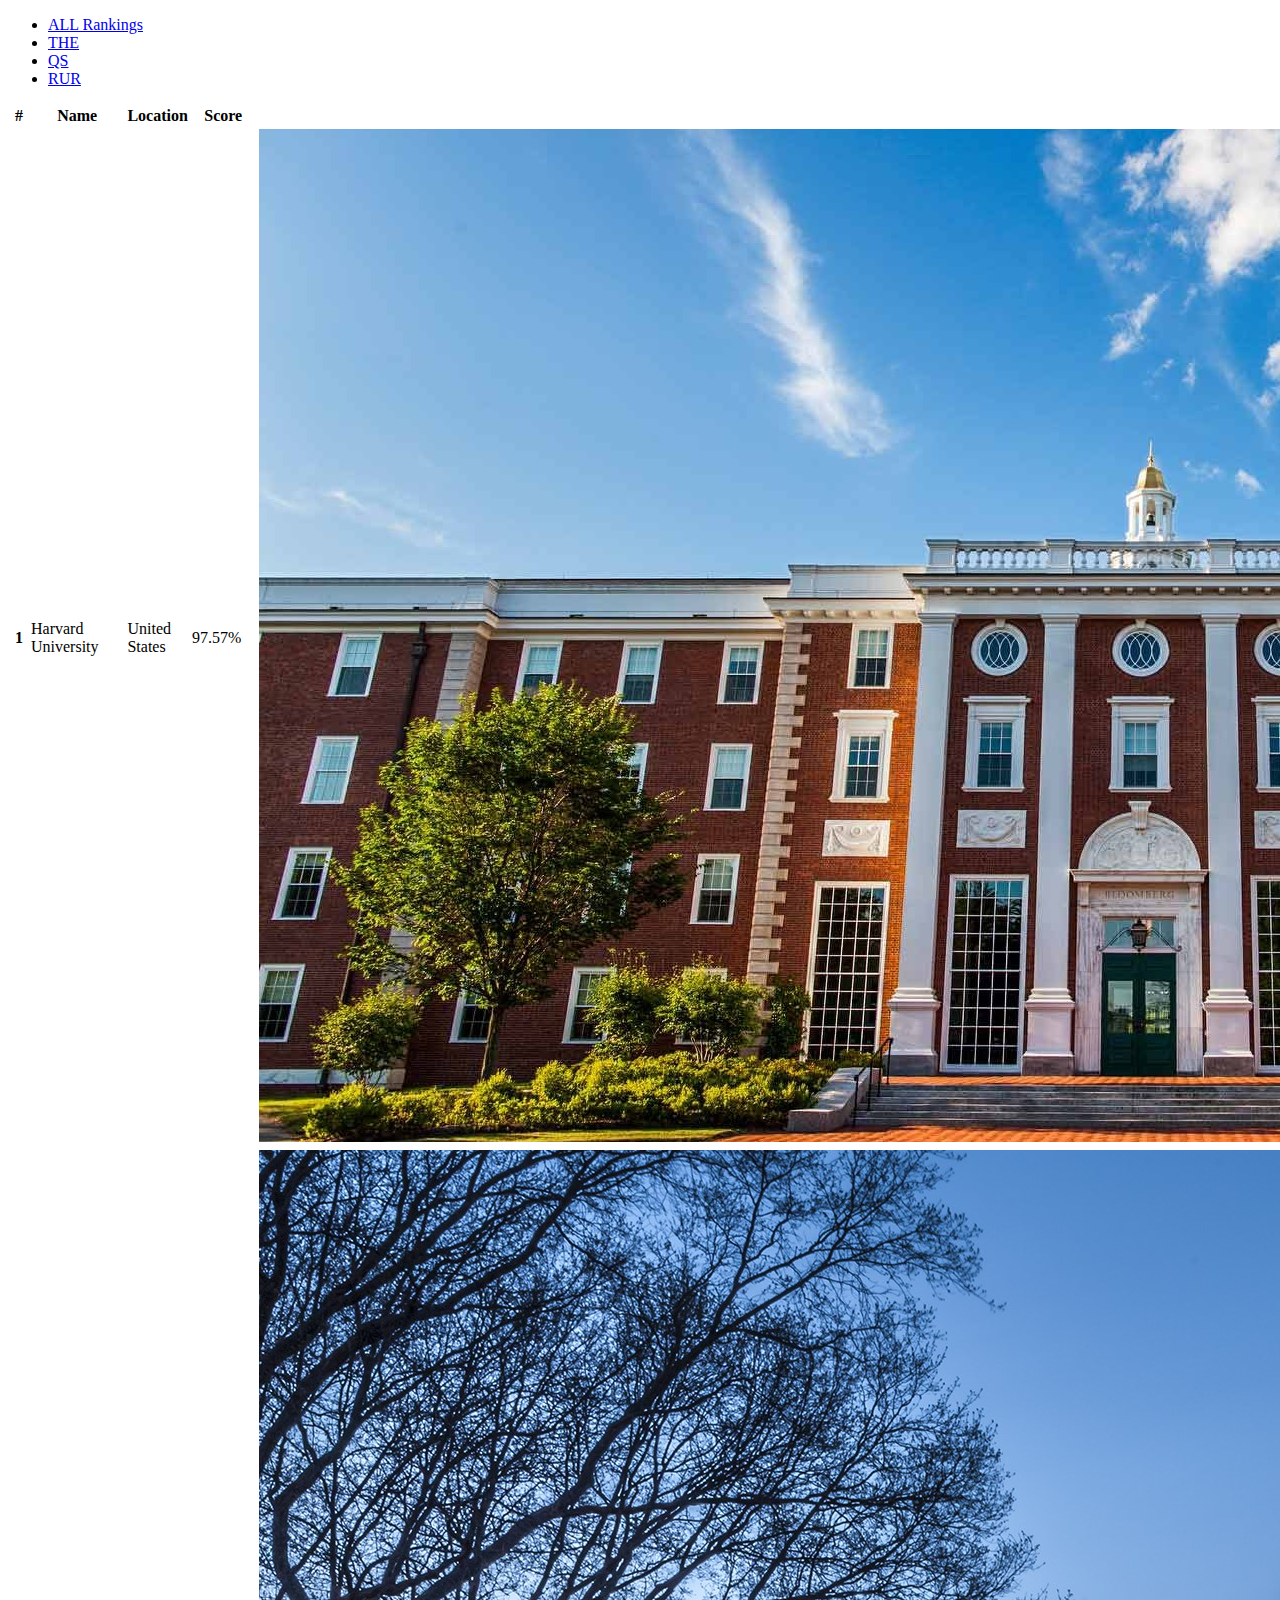
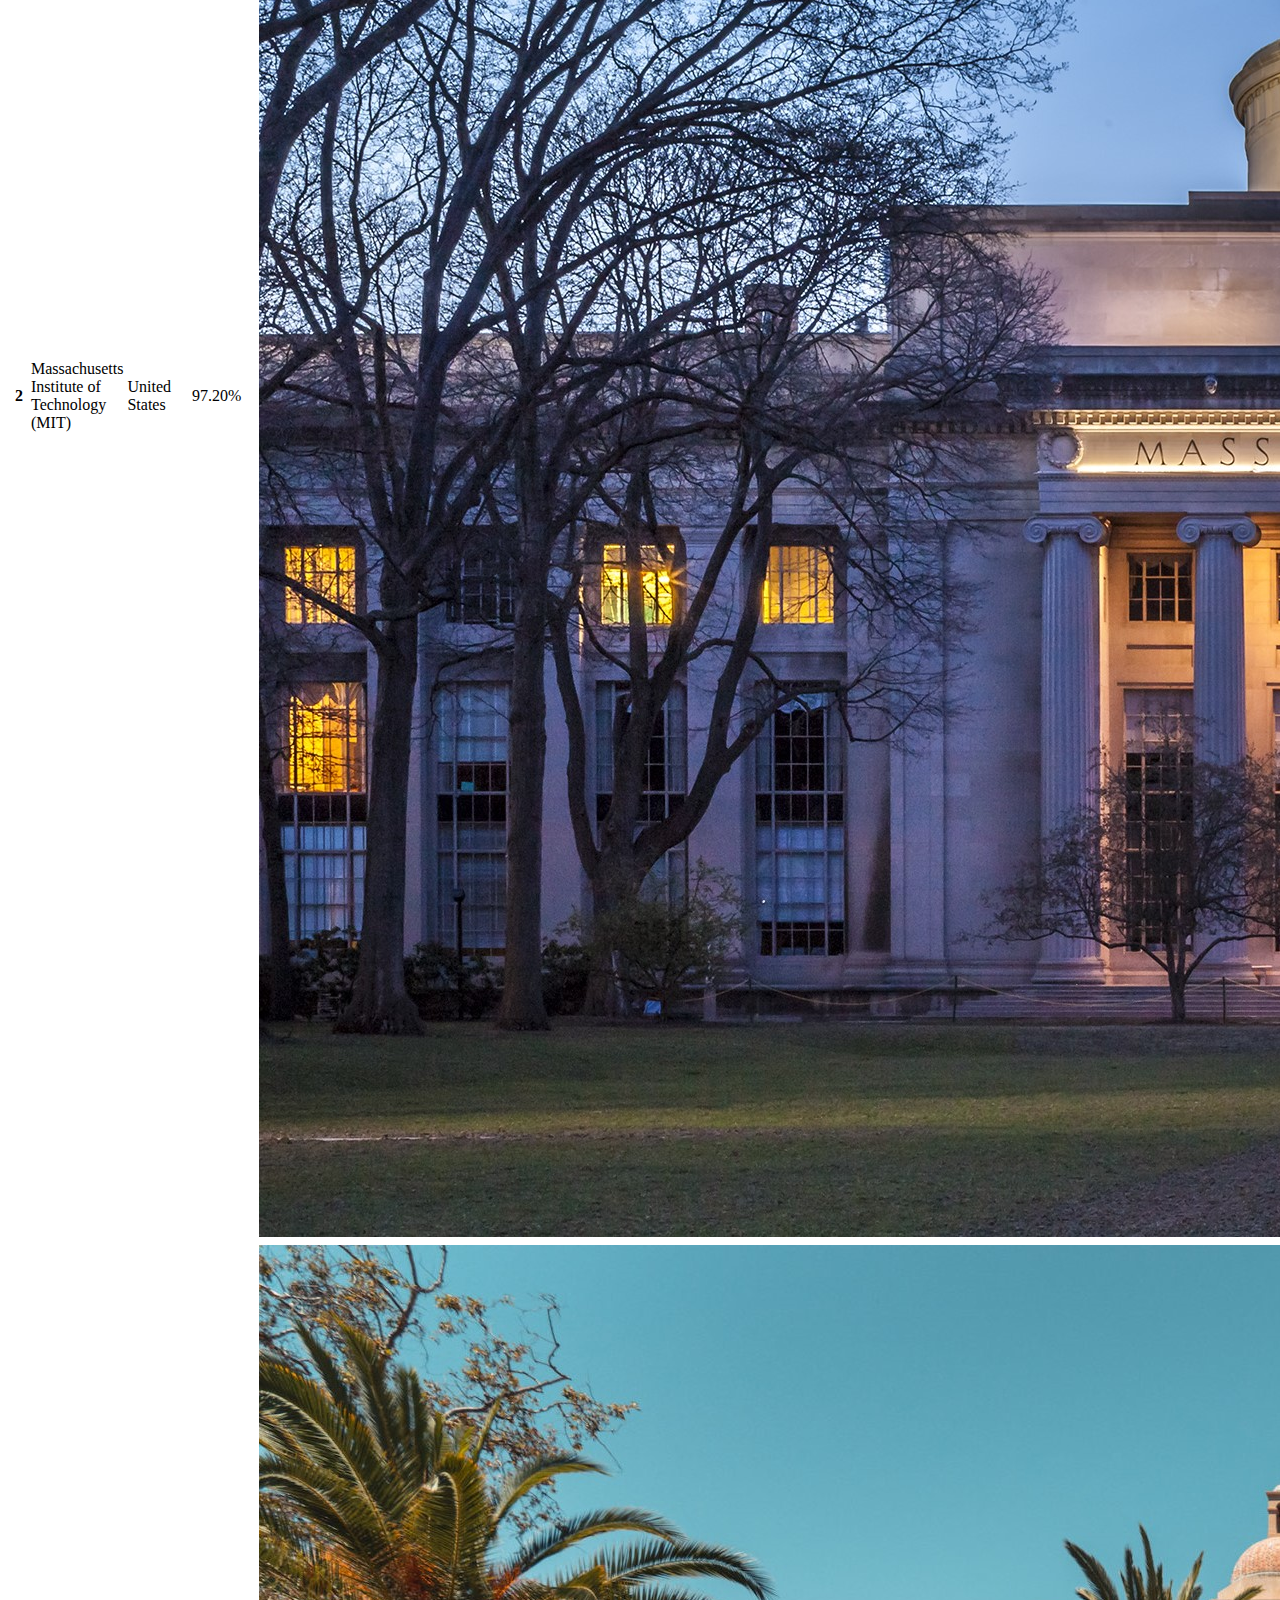
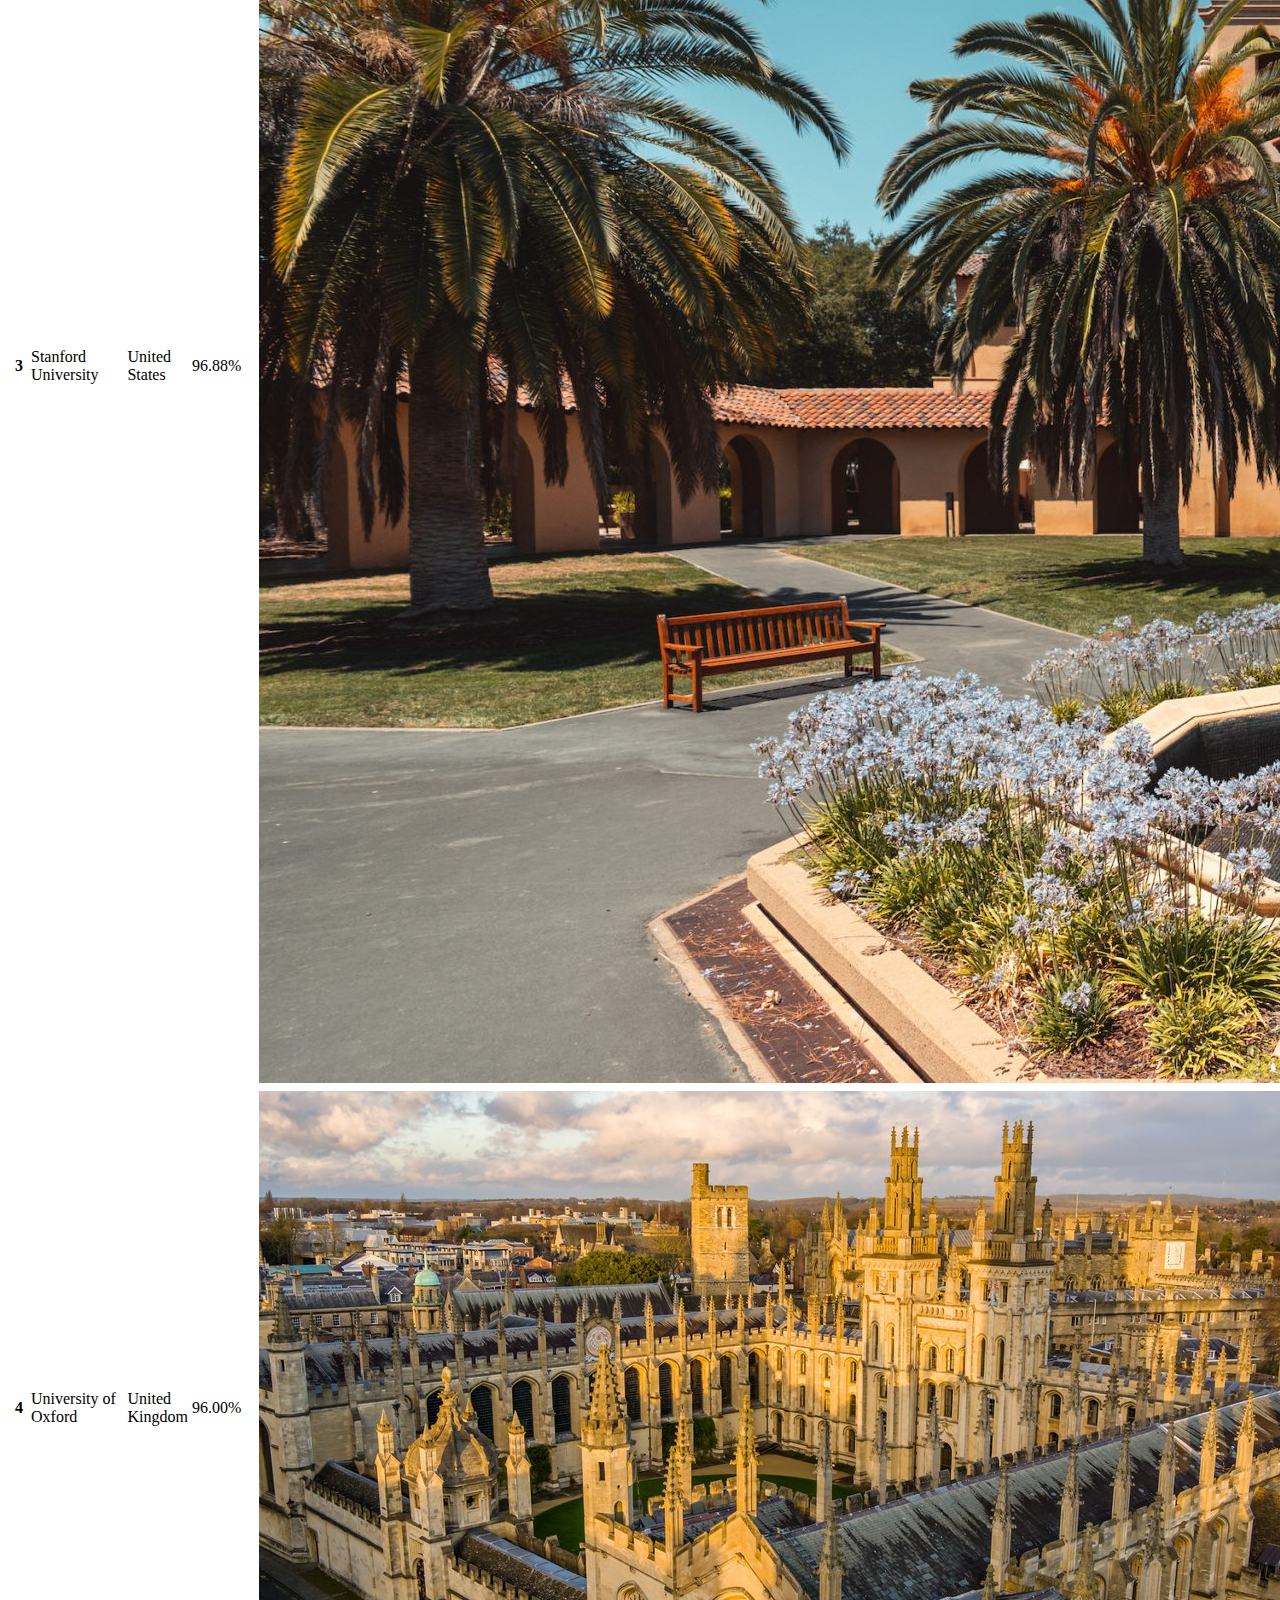
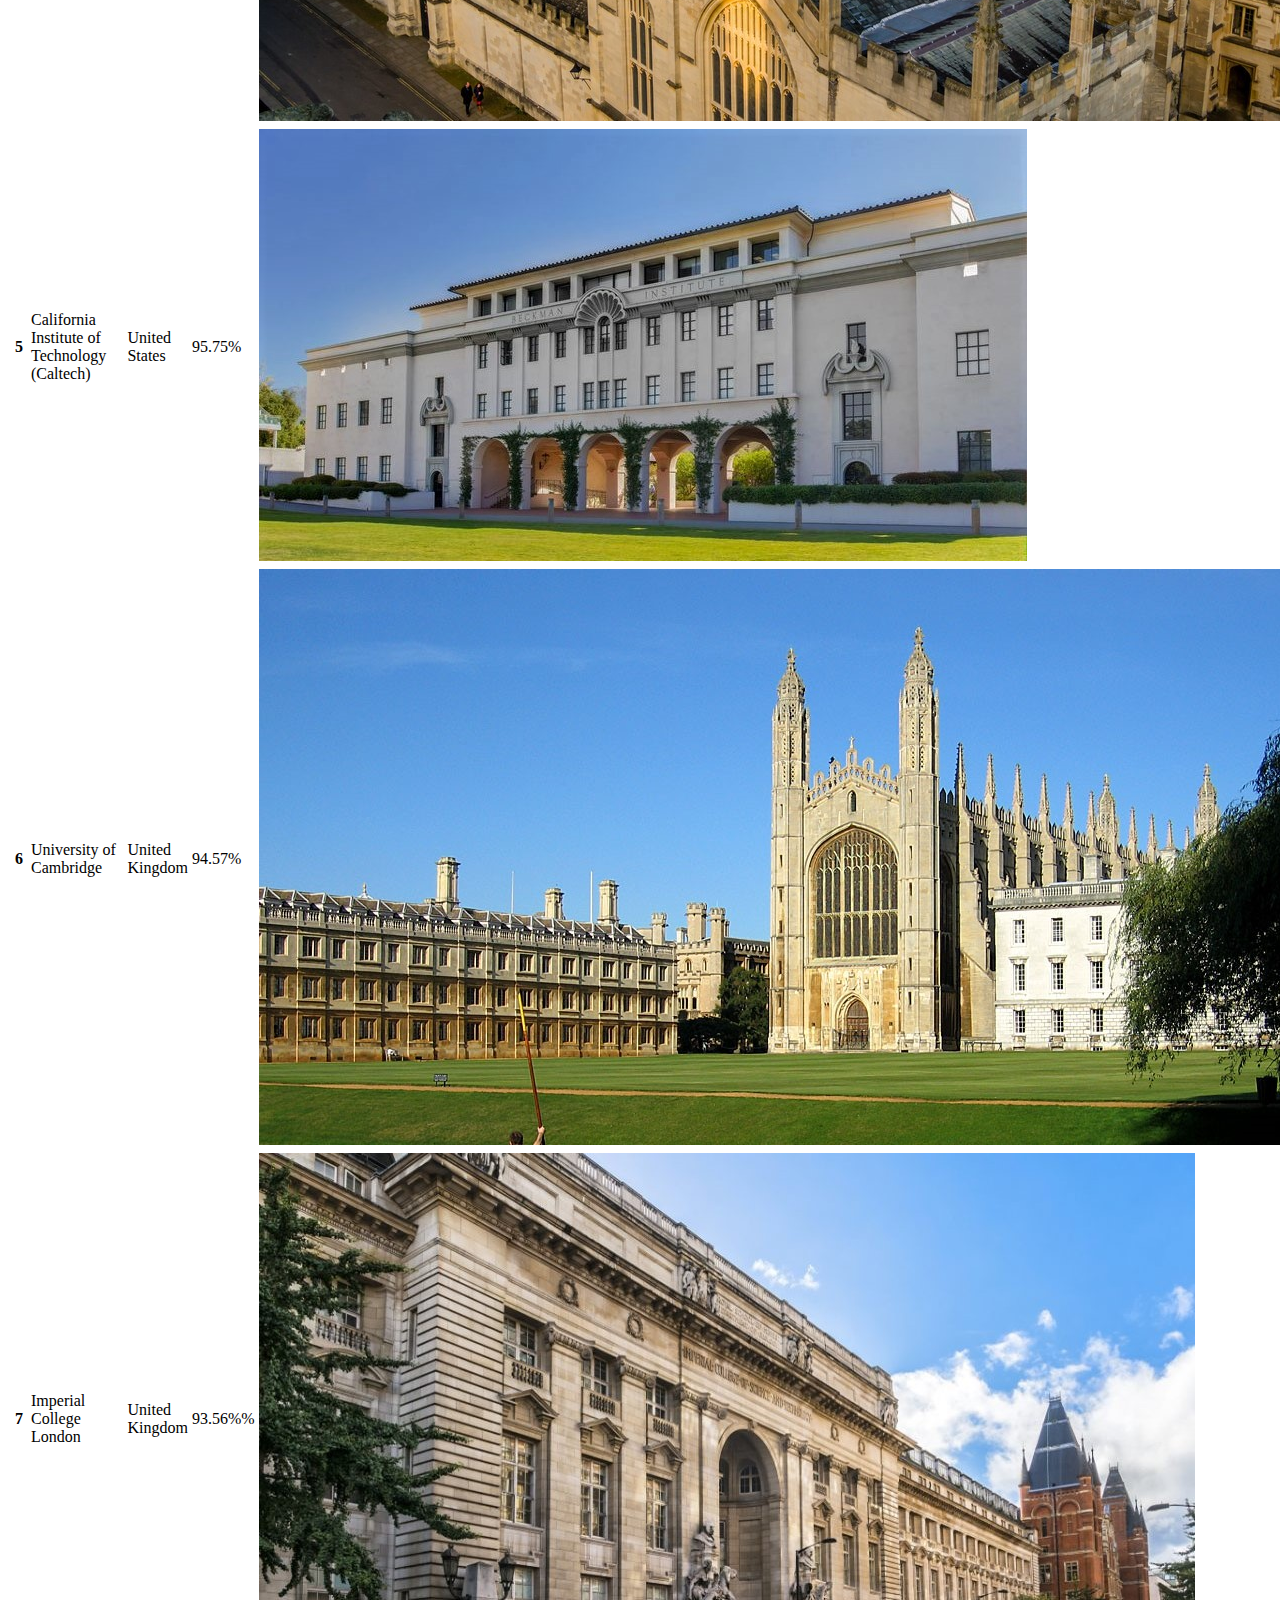
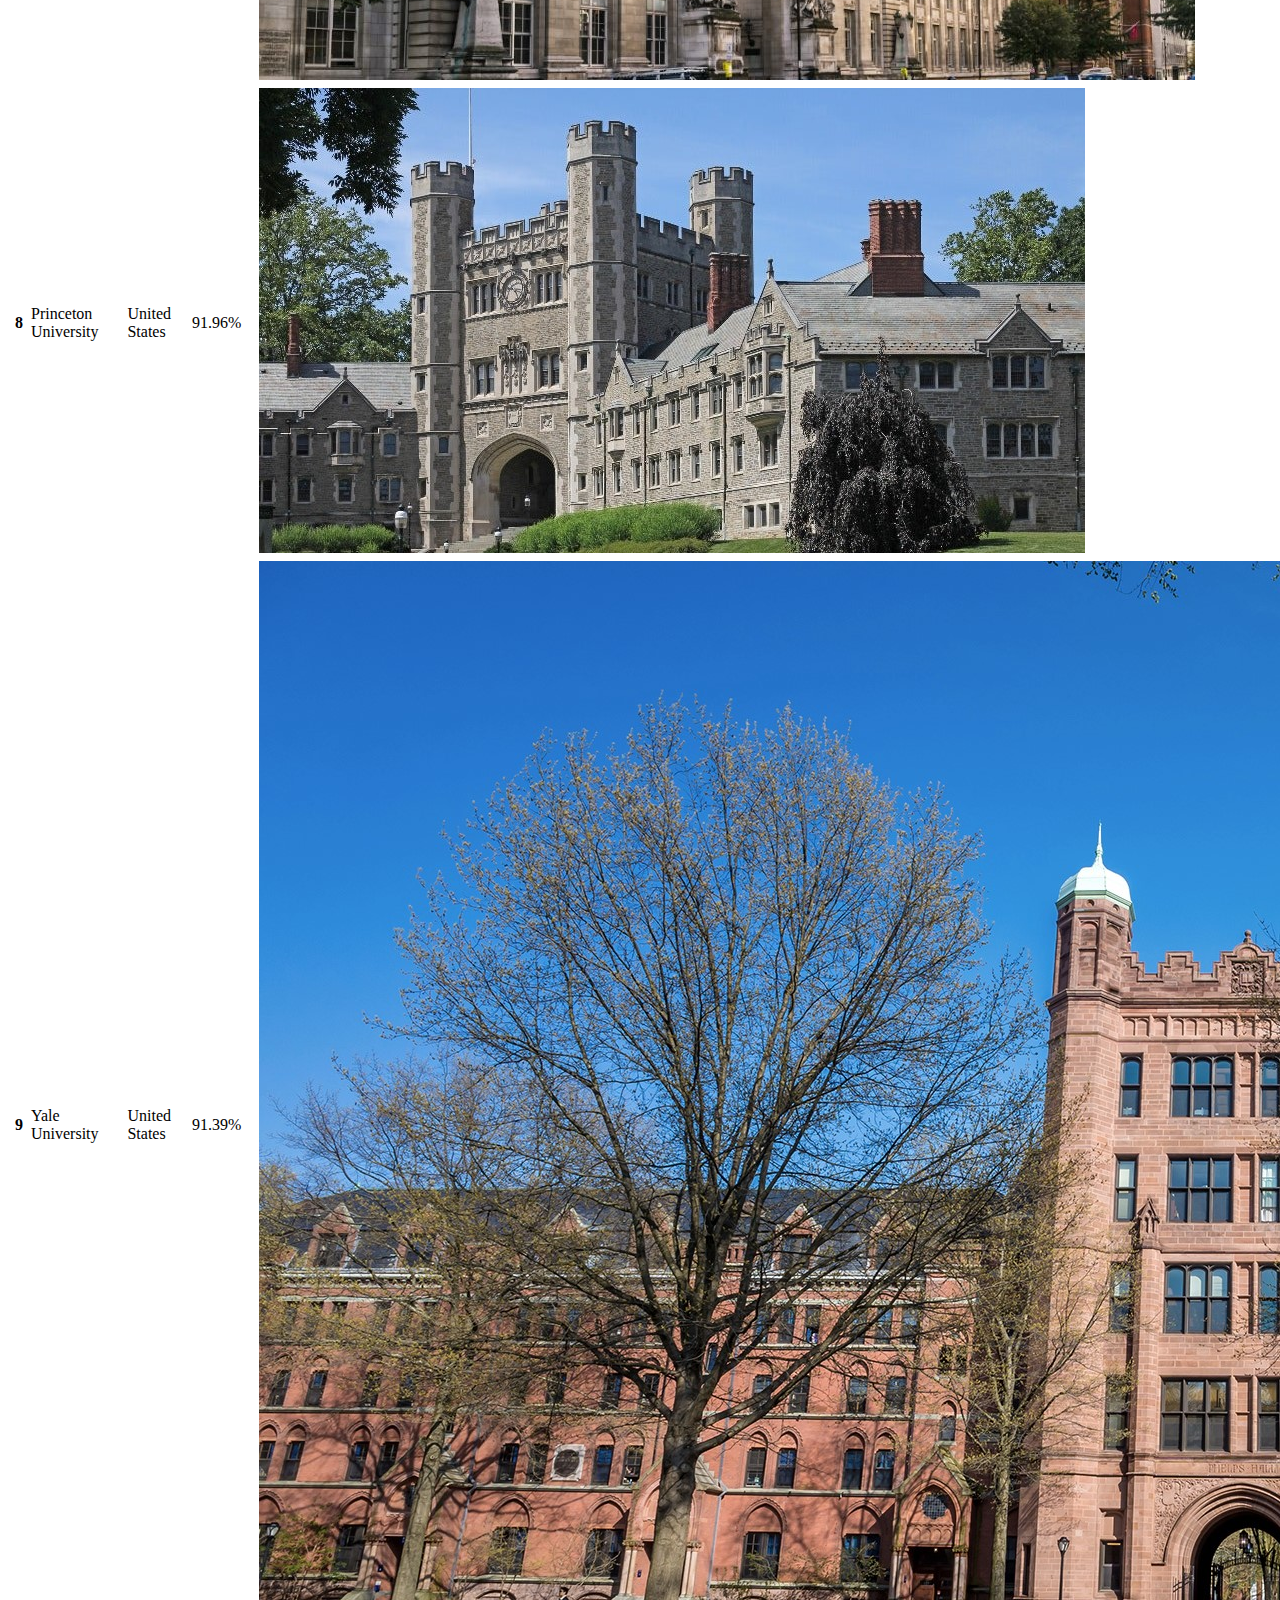
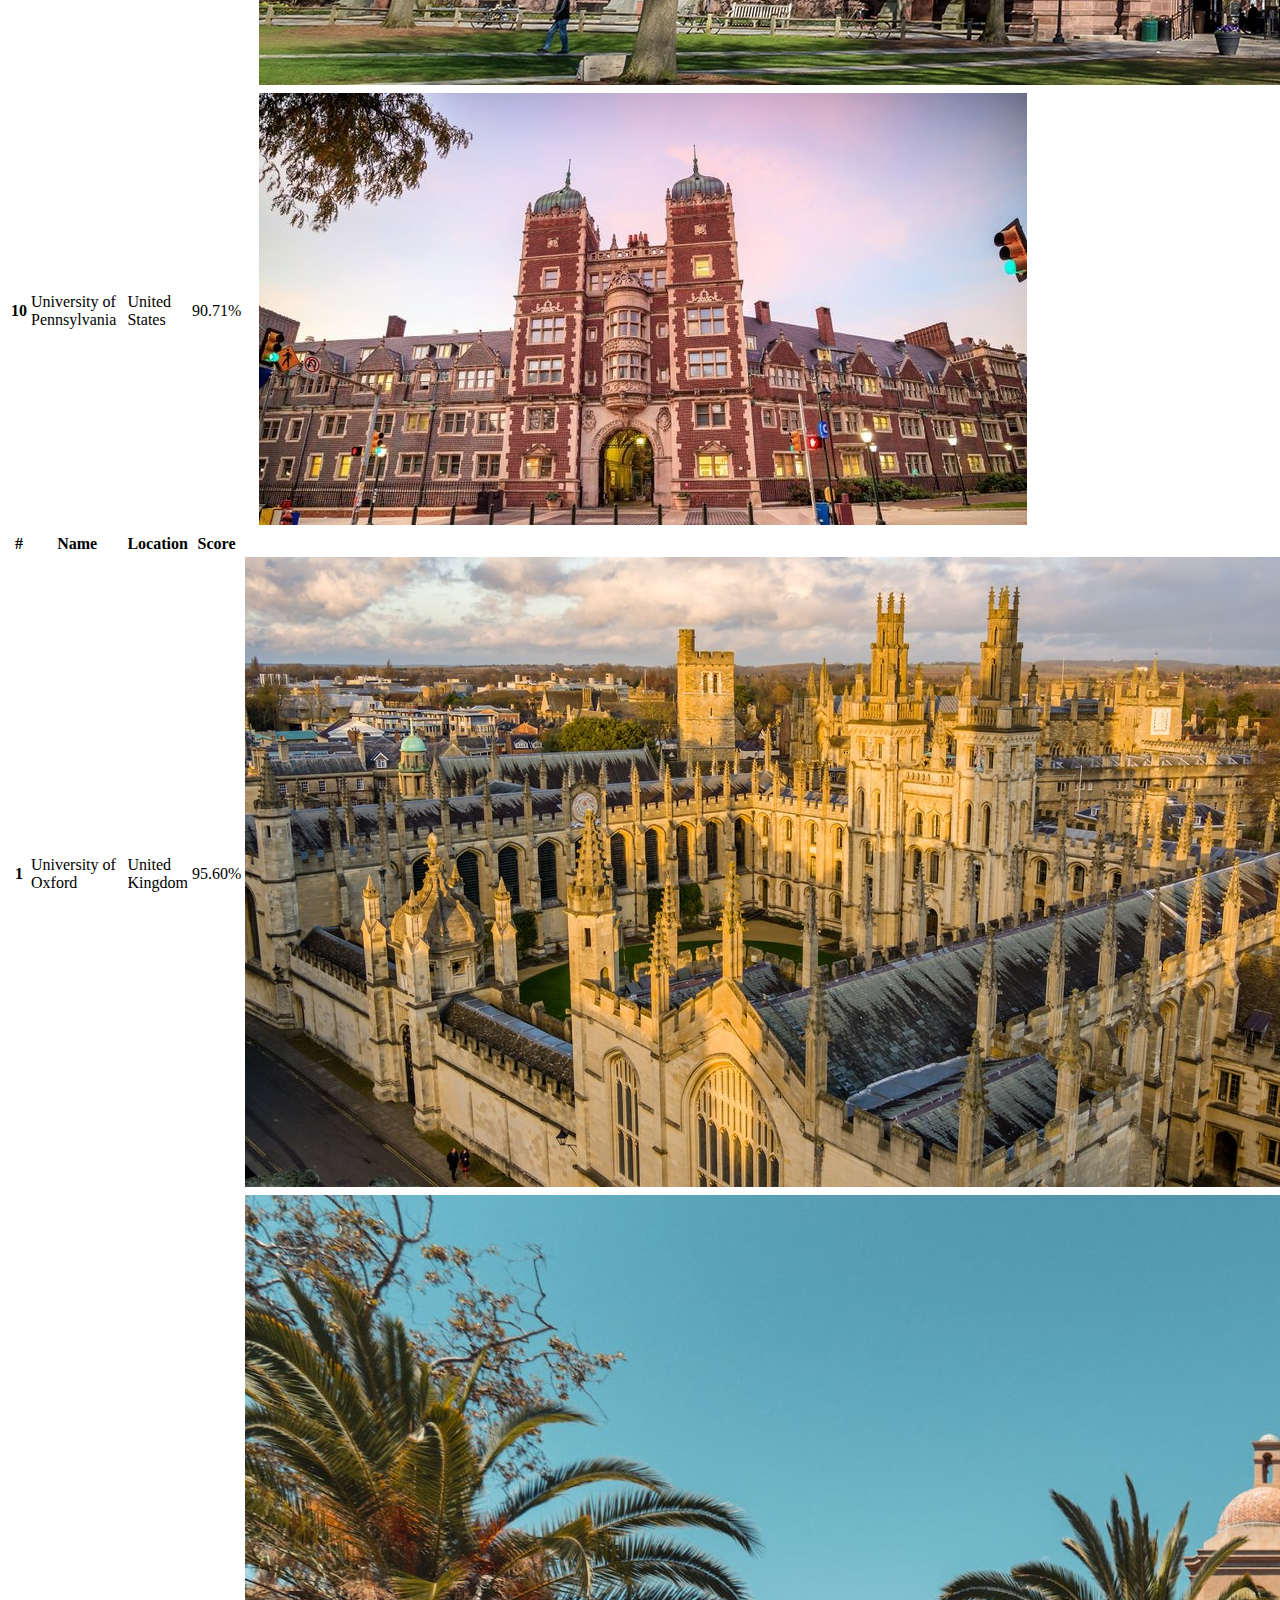
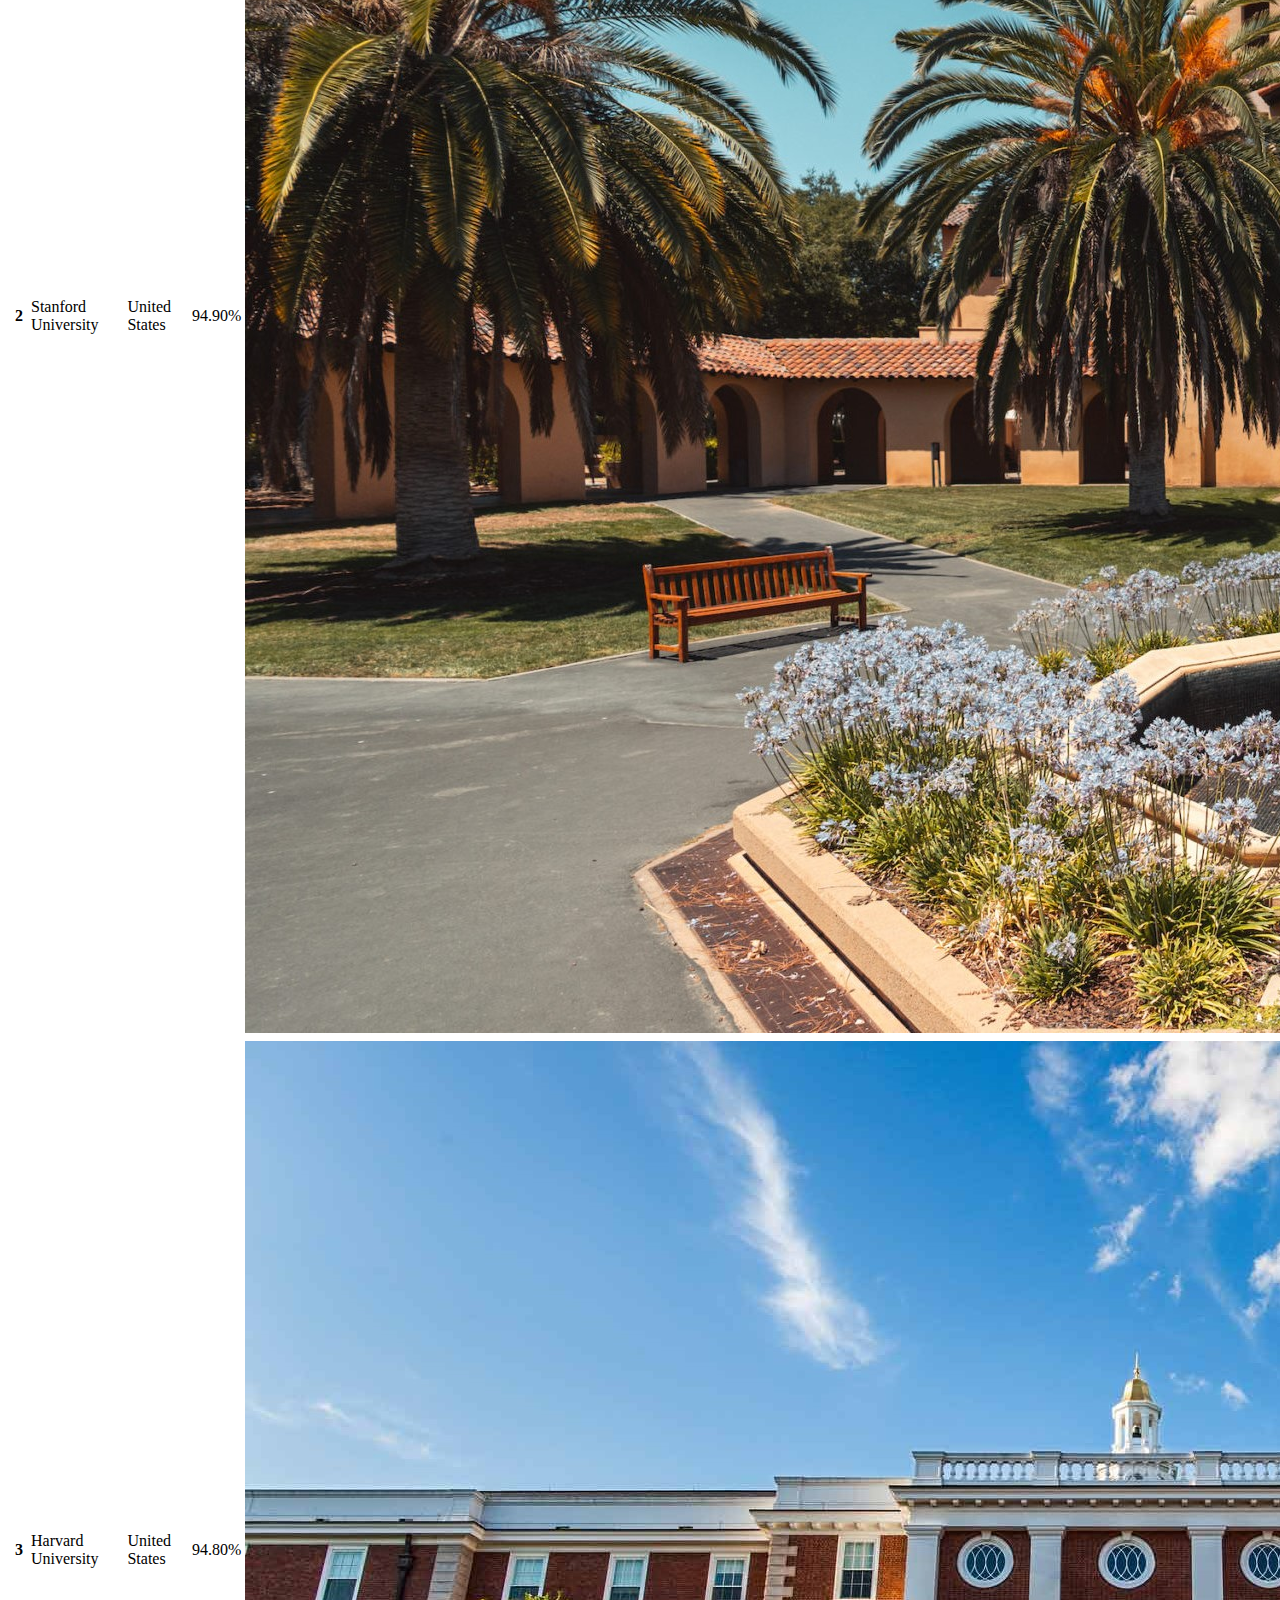
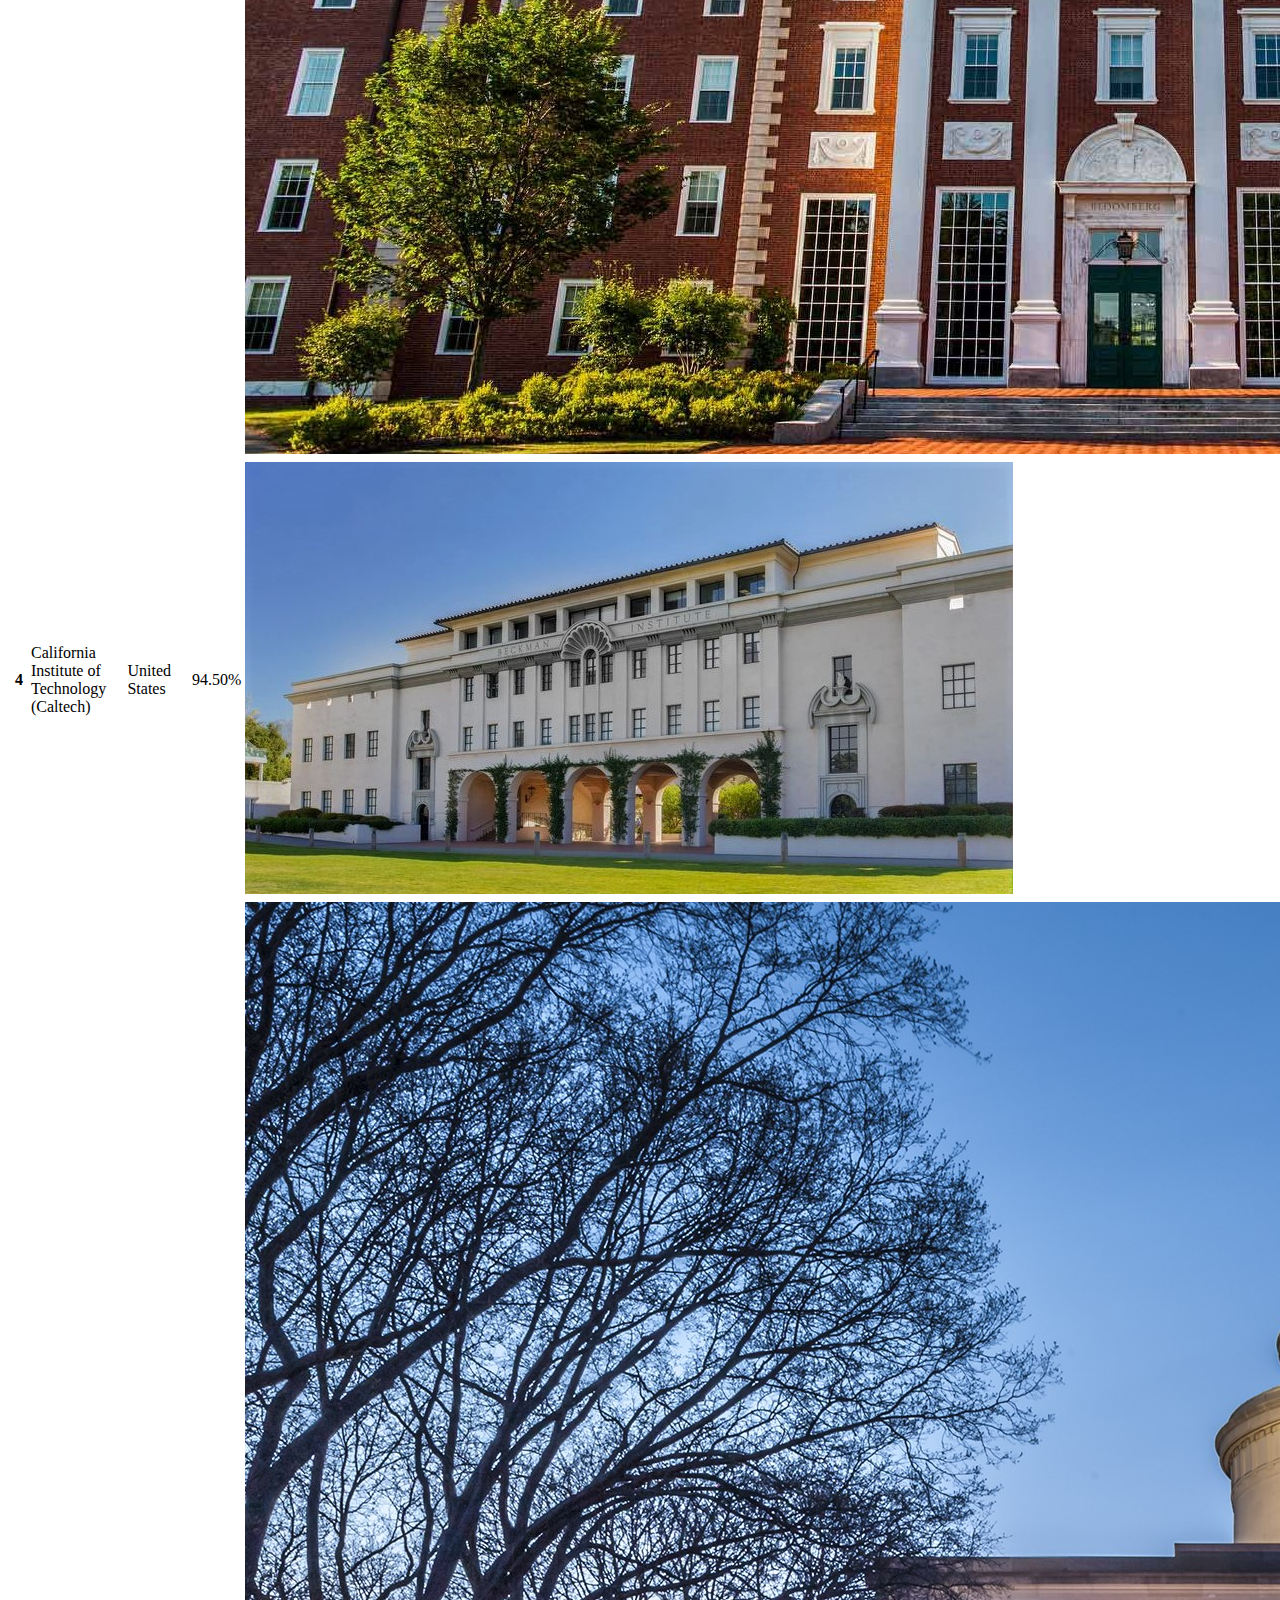
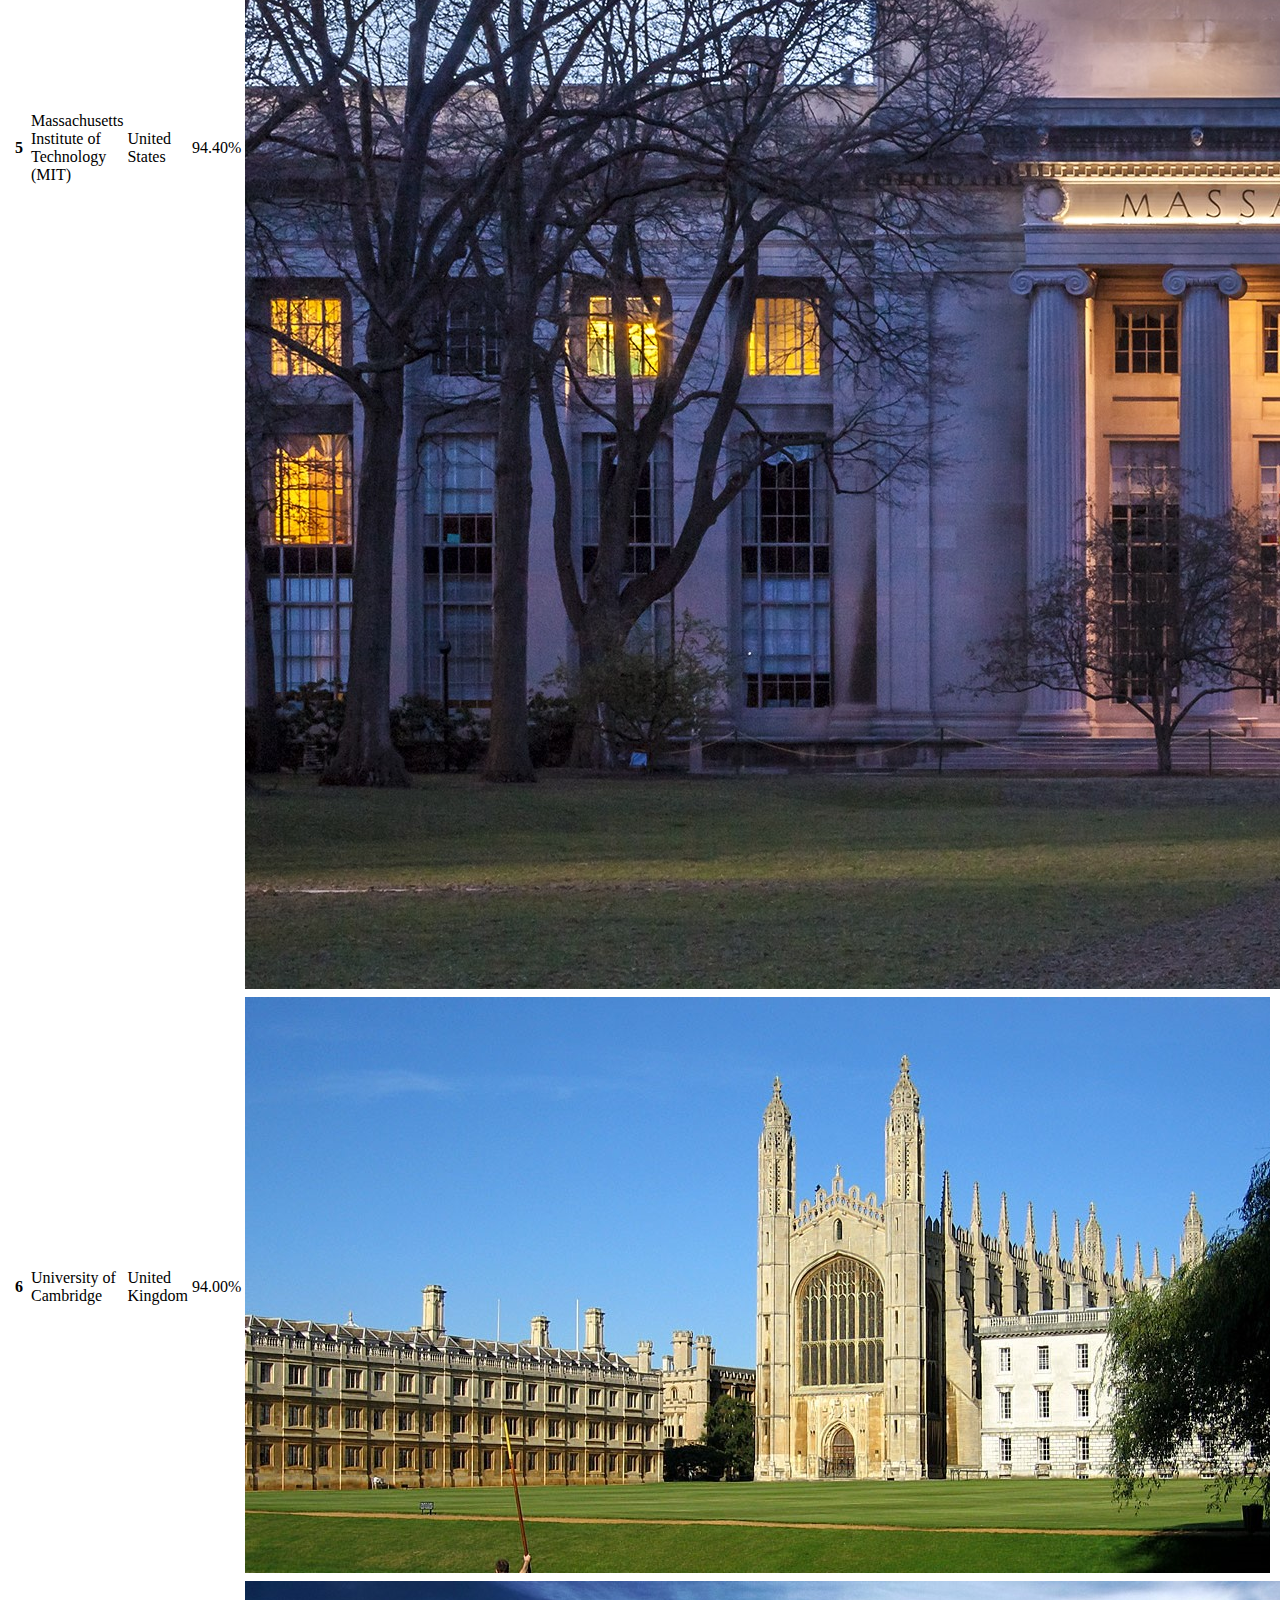
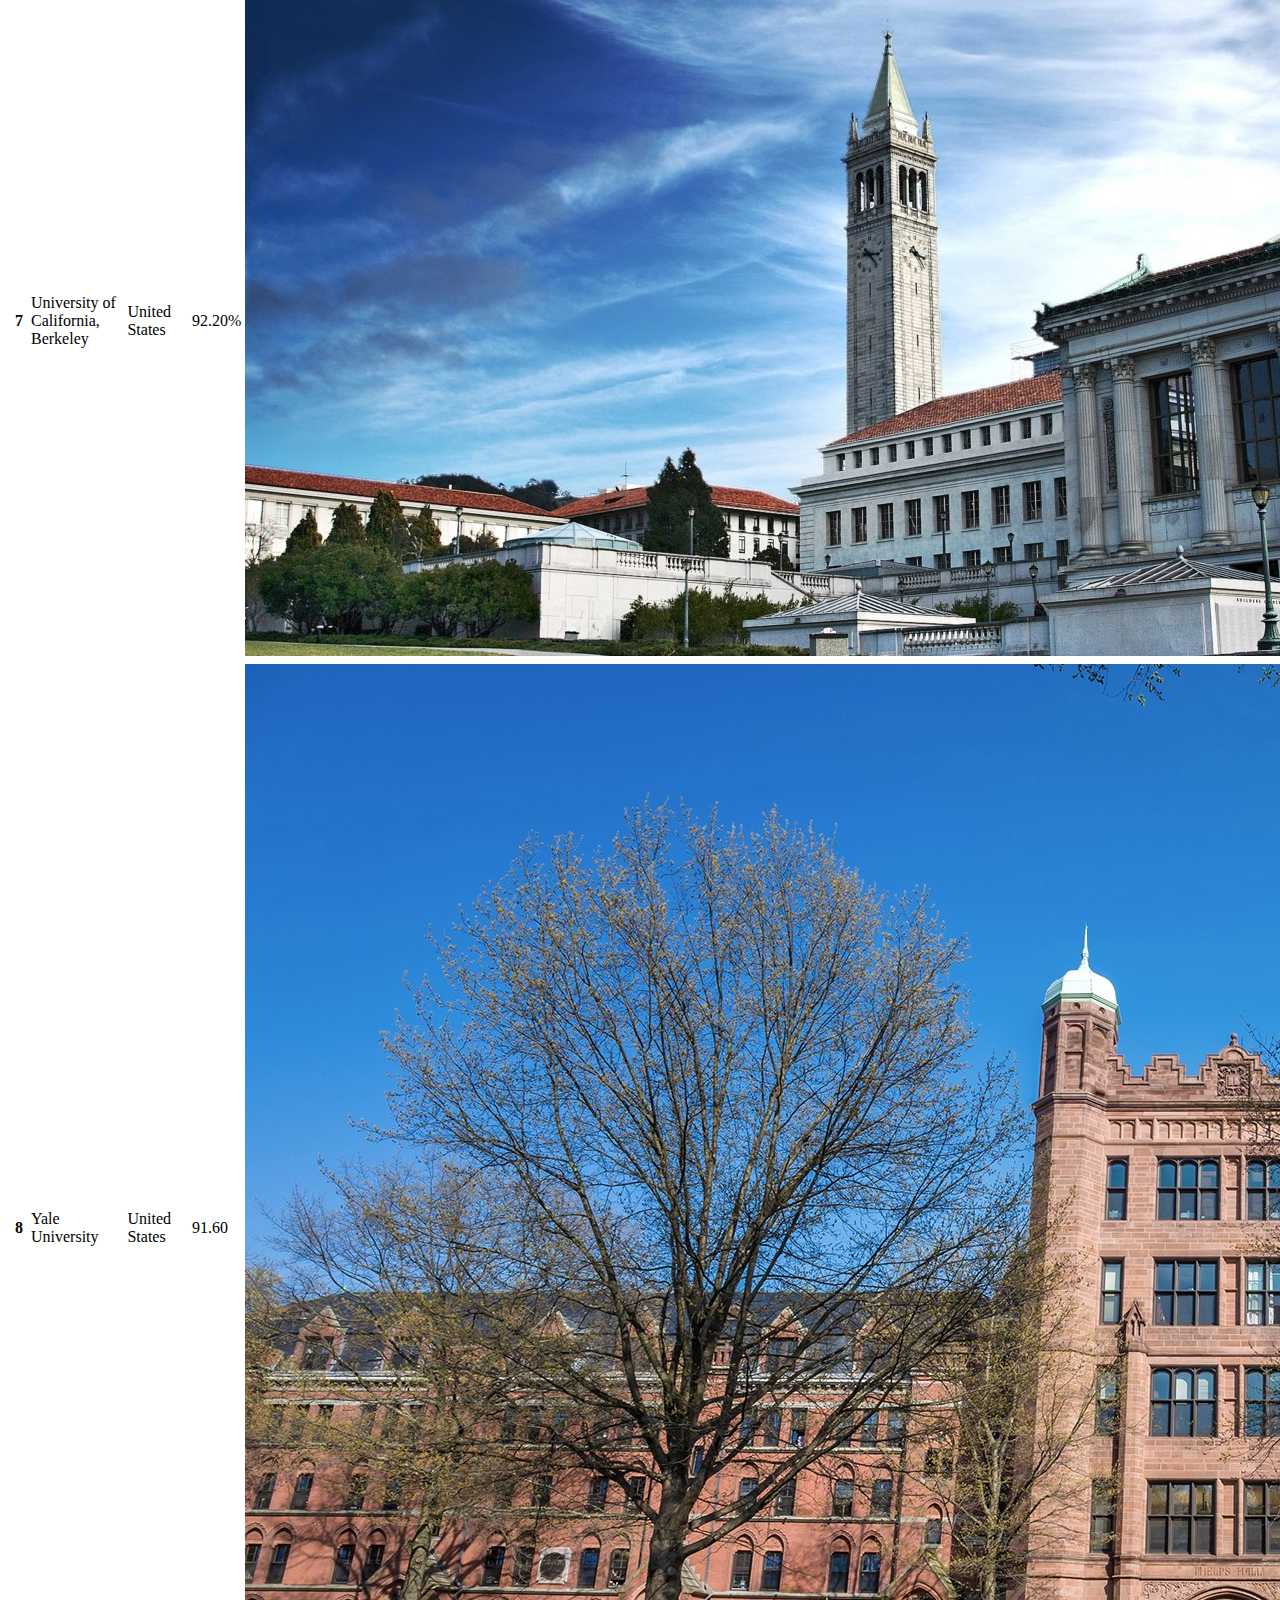
<file: indexin.html>
<!doctype html>
<html lang="en">

<head>
  <!-- Required meta tags -->
  <meta charset="utf-8">
  <meta name="viewport" content="width=device-width, initial-scale=1">

  <!-- Bootstrap CSS -->
  <link href="https://cdn.jsdelivr.net/npm/bootstrap@5.0.0-beta1/dist/css/bootstrap.min.css" rel="stylesheet"
    integrity="sha384-giJF6kkoqNQ00vy+HMDP7azOuL0xtbfIcaT9wjKHr8RbDVddVHyTfAAsrekwKmP1" crossorigin="anonymous">

  <title>Hello, world!</title>
</head>

<body>

  <!-- Optional JavaScript; choose one of the two! -->

  <!-- Option 1: Bootstrap Bundle with Popper -->
  <script src="https://cdn.jsdelivr.net/npm/bootstrap@5.0.0-beta1/dist/js/bootstrap.bundle.min.js"
    integrity="sha384-ygbV9kiqUc6oa4msXn9868pTtWMgiQaeYH7/t7LECLbyPA2x65Kgf80OJFdroafW" crossorigin="anonymous">
    </script>

  <!-- Option 2: Separate Popper and Bootstrap JS -->
  <!--
    <script src="https://cdn.jsdelivr.net/npm/@popperjs/core@2.5.4/dist/umd/popper.min.js" integrity="sha384-q2kxQ16AaE6UbzuKqyBE9/u/KzioAlnx2maXQHiDX9d4/zp8Ok3f+M7DPm+Ib6IU" crossorigin="anonymous"></script>
    <script src="https://cdn.jsdelivr.net/npm/bootstrap@5.0.0-beta1/dist/js/bootstrap.min.js" integrity="sha384-pQQkAEnwaBkjpqZ8RU1fF1AKtTcHJwFl3pblpTlHXybJjHpMYo79HY3hIi4NKxyj" crossorigin="anonymous"></script>
    -->

  <ul class="nav nav-tabs" id="myTab" role="tablist">
    <li class="nav-item" role="presentation">
      <a class="nav-link active  text-warning fw-bold fs-3" id="ALL-tab" data-bs-toggle="tab" href="#ALL" role="tab" aria-controls="ALL"
        aria-selected="true">ALL Rankings</a>
    </li>
    <li class="nav-item" role="presentation">
      <a class="nav-link  text-warning fw-bold fs-3" id="THE-tab" data-bs-toggle="tab" href="#THE" role="tab" aria-controls="THE"
        aria-selected="false">THE</a>
    </li>
    <li class="nav-item" role="presentation">
      <a class="nav-link  text-warning fw-bold fs-3" id="QS-tab" data-bs-toggle="tab" href="#QS" role="tab" aria-controls="QS"
        aria-selected="false">QS</a>
    </li>
    <li class="nav-item" role="presentation">
      <a class="nav-link  text-warning fw-bold fs-3 " id="RUR-tab" data-bs-toggle="tab" href="#RUR" role="tab" aria-controls="RUR"
        aria-selected="false">RUR</a>
    </li>
  </ul>
  <div class="tab-content" id="myTabContent">
    <div class="tab-pane fade show active" id="ALL" role="tabpanel" aria-labelledby="ALL-tab">
        <table class="table">
          <thead>
            <tr>
              <th scope="col">#</th>
              <th class="col" style="width: 35%" scope="col">Name</th>
              <th scope="col" style="width: 25%">Location</th>
              <th scope="col">Score</th>
              <th scope="col"></th>
            </tr>
          </thead>
          <tbody>
            <tr>
              <th scope="row">
                <h4>
                  <span class="badge bg-warning">
                    1
                  </span>
                </h4>
              </th>
              <td>Harvard University</td>
              <td>United States</td>
              <td>97.57%</td>
              <td>
                <img src="../images/Harvard.jpg" alt="../images/Harvard.jpg" class="img-thumbnail w-50">
              </td>
            </tr>
            <tr>
              <th scope="row">
                <h4>
                  <span class="badge bg-warning">
                    2
                  </span>
                </h4>
              </th>
              <td>Massachusetts Institute of Technology (MIT)</td>
              <td>United States</td>
              <td>97.20%</td>
              <td>
                <img src="../images/MIT.jpg" alt="../images/MIT.jpg" class="img-thumbnail w-50">
              </td>
            </tr>
            <tr>
              <th scope="row">
                <h4>
                  <span class="badge bg-warning">
                    3
                  </span>
                </h4>
              </th>
              <td>Stanford University</td>
              <td>United States</td>
              <td>96.88%</td>
              <td>
                <img src="../images/stanford.jpg" alt="../images/stanford.jpg" class="img-thumbnail w-50">
              </td>
            </tr>
            <tr>
              <th scope="row">
                <h4>
                  <span class="badge bg-warning">
                    4
                  </span>
                </h4>
              </th>
              <td>University of Oxford</td>
              <td>United Kingdom</td>
              <td>96.00%</td>
              <td>
                <img src="../images/oxford.jpg" alt="../images/oxford.jpg" class="img-thumbnail w-50">
              </td>
            </tr>
            <tr>
              <th scope="row">
                <h4>
                  <span class="badge bg-warning">
                    5
                  </span>
                </h4>
              </th>
              <td>California Institute of Technology (Caltech)</td>
              <td>United States</td>
              <td>95.75%</td>
              <td>
                <img src="../images/caltech.jpg" alt="../images/caltech.jpg" class="img-thumbnail w-50">
              </td>
            </tr>
            <tr>
              <th scope="row">
                <h4>
                  <span class="badge bg-warning">
                    6
                  </span>
                </h4>
              </th>
              <td>University of Cambridge</td>
              <td>United Kingdom</td>
              <td>94.57%</td>
              <td>
                <img src="../images/cambridge.jpg" alt="../images/cambridge.jpg" class="img-thumbnail w-50">
              </td>
            </tr>
            <tr>
              <th scope="row">
                <h4>
                  <span class="badge bg-warning">
                    7
                  </span>
                </h4>
              </th>
              <td>Imperial College London</td>
              <td>United Kingdom</td>
              <td>93.56%%</td>
              <td>
                <img src="../images/imperial.jpg" alt="../images/imperial.jpg" class="img-thumbnail w-50">
              </td>
            </tr>
            <tr>
              <th scope="row">
                <h4>
                  <span class="badge bg-warning">
                    8
                  </span>
                </h4>
              </th>
              <td>Princeton University</td>
              <td>United States</td>
              <td>91.96%</td>
              <td>
                <img src="../images/princeton.jpg" alt="../images/princeton.jpg" class="img-thumbnail w-50">
              </td>
            </tr>
            <tr>
              <th scope="row">
                <h4>
                  <span class="badge bg-warning">
                    9
                  </span>
                </h4>
              </th>
              <td>Yale University</td>
              <td>United States</td>
              <td>91.39%</td>
              <td>
                <img src="../images/yale.jpg" alt="../images/yale.jpg" class="img-thumbnail w-50">
              </td>
            </tr>
            <tr>
              <th scope="row">
                <h4>
                  <span class="badge bg-warning">
                    10
                  </span>
                </h4>
              </th>
              <td>University of Pennsylvania</td>
              <td>United States</td>
              <td>90.71%</td>
              <td>
                <img src="../images/Pennsylvania1.jpg" alt="../images/Pennsylvania1.jpg" class="img-thumbnail w-50">
              </td>
            </tr>
          </tbody>
        </table>
    </div>
    <div class="tab-pane fade" id="THE" role="tabpanel" aria-labelledby="THE-tab">
        <table class="table">
          <thead>
            <tr>
              <th scope="col">#</th>
              <th class="col" style="width: 35%" scope="col">Name</th>
              <th scope="col" style="width: 25%">Location</th>
              <th scope="col">Score</th>
              <th scope="col"></th>
            </tr>
          </thead>
          <tbody>
            <tr>
              <th scope="row">
                <h4>
                  <span class="badge bg-warning">
                    1
                  </span>
                </h4>
              </th>
              <td>University of Oxford</td>
              <td>United Kingdom</td>
              <td>95.60%</td>
              <td>
                <img src="../images/oxford.jpg" alt="../images/oxford.jpg" class="img-thumbnail w-50">
              </td>
            </tr>
            <tr>
              <th scope="row">
                <h4>
                  <span class="badge bg-warning">
                    2
                  </span>
                </h4>
              </th>
              <td>Stanford University</td>
              <td>United States</td>
              <td>94.90%</td>
              <td>
                <img src="../images/stanford.jpg" alt="../images/stanford.jpg" class="img-thumbnail w-50">
              </td>
            </tr>
            <tr>
              <th scope="row">
                <h4>
                  <span class="badge bg-warning">
                    3
                  </span>
                </h4>
              </th>
              <td>Harvard University</td>
              <td>United States</td>
              <td>94.80%</td>
              <td>
                <img src="../images/Harvard.jpg" alt="../images/Harvard.jpg" class="img-thumbnail w-50">
              </td>
            </tr>
            <tr>
              <th scope="row">
                <h4>
                  <span class="badge bg-warning">
                    4
                  </span>
                </h4>
              </th>
              <td>California Institute of Technology (Caltech)</td>
              <td>United States</td>
              <td>94.50%</td>
              <td>
                <img src="../images/caltech.jpg" alt="../images/caltech.jpg" class="img-thumbnail w-50">
              </td>
            </tr>
            <tr>
              <th scope="row">
                <h4>
                  <span class="badge bg-warning">
                    5
                  </span>
                </h4>
              </th>
              <td>Massachusetts Institute of Technology (MIT)</td>
              <td>United States</td>
              <td>94.40%</td>
              <td>
                <img src="../images/MIT.jpg" alt="../images/MIT.jpg" class="img-thumbnail w-50">
              </td>
            </tr>
            <tr>
              <th scope="row">
                <h4>
                  <span class="badge bg-warning">
                    6
                  </span>
                </h4>
              </th>
              <td>University of Cambridge</td>
              <td>United Kingdom</td>
              <td>94.00%</td>
              <td>
                <img src="../images/cambridge.jpg" alt="../images/cambridge.jpg" class="img-thumbnail w-50">
              </td>
            </tr>
            <tr>
              <th scope="row">
                <h4>
                  <span class="badge bg-warning">
                    7
                  </span>
                </h4>
              </th>
              <td>University of California, Berkeley</td>
              <td>United States</td>
              <td>92.20%</td>
              <td>
                <img src="../images/berkeley.jpg" alt="../images/berkeley.jpg" class="img-thumbnail w-50">
              </td>
            </tr>
            <tr>
              <th scope="row">
                <h4>
                  <span class="badge bg-warning">
                    8
                  </span>
                </h4>
              </th>
              <td>Yale University</td>
              <td>United States</td>
              <td>91.60</td>
              <td>
                <img src="../images/yale.jpg" alt="../images/yale.jpg" class="img-thumbnail w-50">
              </td>
            </tr>
            <tr>
              <th scope="row">
                <h4>
                  <span class="badge bg-warning">
                    9
                  </span>
                </h4>
              </th>
              <td>Princeton University</td>
              <td>United States</td>
              <td>91.50%</td>
              <td>
                <img src="../images/princeton.jpg" alt="../images/princeton.jpg" class="img-thumbnail w-50">
              </td>
            </tr>
            <tr>
              <th scope="row">
                <h4>
                  <span class="badge bg-warning">
                    10
                  </span>
                </h4>
              </th>
              <td>The University of Chicago</td>
              <td>United States</td>
              <td>90.30%</td>
              <td>
                <img src="../images/chicago.jpg" alt="../images/chicago.jpg" class="img-thumbnail w-50">
              </td>
            </tr>
          </tbody>
        </table>
    </div>
    <div class="tab-pane fade" id="QS" role="tabpanel" aria-labelledby="QS-tab">
        <table class="table">
          <thead>
            <tr>
              <th scope="col">#</th>
              <th class="col" style="width: 35%" scope="col">Name</th>
              <th scope="col" style="width: 25%">Location</th>
              <th scope="col">Score</th>
              <th scope="col"></th>
            </tr>
          </thead>
          <tbody>
            <tr>
              <th scope="row">
                <h4>
                  <span class="badge bg-warning">
                    1
                  </span>
                </h4>
              </th>
              <td>Massachusetts Institute of Technology (MIT)</td>
              <td>United States</td>
              <td>100.00%</td>
              <td>
                <img src="../images/MIT.jpg" alt="../images/MIT.jpg" class="img-thumbnail w-50">
              </td>
            </tr>
            <tr>
              <th scope="row">
                <h4>
                  <span class="badge bg-warning">
                    2
                  </span>
                </h4>
              </th>
              <td>Stanford University</td>
              <td>United States</td>
              <td>98.40%</td>
              <td>
                <img src="../images/stanford.jpg" alt="../images/stanford.jpg" class="img-thumbnail w-50">
              </td>
            </tr>
            <tr>
              <th scope="row">
                <h4>
                  <span class="badge bg-warning">
                    3
                  </span>
                </h4>
              </th>
              <td>Harvard University</td>
              <td>United States</td>
              <td>97.90%</td>
              <td>
                <img src="../images/Harvard.jpg" alt="../images/Harvard.jpg" class="img-thumbnail w-50">
              </td>
            </tr>
            <tr>
              <th scope="row">
                <h4>
                  <span class="badge bg-warning">
                    4
                  </span>
                </h4>
              </th>
              <td>California Institute of Technology (Caltech)</td>
              <td>Unite States</td>
              <td>97.00%</td>
              <td>
                <img src="../images/caltech.jpg" alt="../images/caltech.jpg" class="img-thumbnail w-50">
              </td>
            </tr>
            <tr>
              <th scope="row">
                <h4>
                  <span class="badge bg-warning">
                    5
                  </span>
                </h4>
              </th>
              <td>University of Oxford</td>
              <td>Unite Kingdom</td>
              <td>96.70%</td>
              <td>
                <img src="../images/oxford.jpg" alt="../images/oxford.jpg" class="img-thumbnail w-50">
              </td>
            </tr>
            <tr>
              <th scope="row">
                <h4>
                  <span class="badge bg-warning">
                    6
                  </span>
                </h4>
              </th>
              <td>ETH Zurich - Swiss Federal Institute of Technology</td>
              <td>Switzerland</td>
              <td>95.00%</td>
              <td>
                <img src="../images/zurich.jpg" alt="../images/zurich.jpg" class="img-thumbnail w-50">
              </td>
            </tr>
            <tr>
              <th scope="row">
                <h4>
                  <span class="badge bg-warning">
                    7
                  </span>
                </h4>
              </th>
              <td>University of Cambridge</td>
              <td>Unite Kingdom</td>
              <td>94.30%</td>
              <td>
                <img src="../images/cambridge.jpg" alt="../images/cambridge.jpg" class="img-thumbnail w-50">
              </td>
            </tr>
            <tr>
              <th scope="row">
                <h4>
                  <span class="badge bg-warning">
                    8
                  </span>
                </h4>
              </th>
              <td>Imperial College London</td>
              <td>Unite Kingdom</td>
              <td>93.60%</td>
              <td>
                <img src="../images/imperial.jpg" alt="../images/imperial.jpg" class="img-thumbnail w-50">
              </td>
            </tr>
            <tr>
              <th scope="row">
                <h4>
                  <span class="badge bg-warning">
                    9
                  </span>
                </h4>
              </th>
              <td>University of Chicago</td>
              <td>United States</td>
              <td>93.10%</td>
              <td>
                <img src="../images/chicago.jpg" alt="../images/chicago.jpg" class="img-thumbnail w-50">
              </td>
            </tr>
            <tr>
              <th scope="row">
                <h4>
                  <span class="badge bg-warning">
                    10
                  </span>
                </h4>
              </th>
              <td>University College London</td>
              <td>Unite Kingdom</td>
              <td>92.90%</td>
              <td>
                <img src="../images/UCL.jpg" alt="../images/UCL.jpg" class="img-thumbnail w-50">
              </td>
            </tr>
          </tbody>
        </table>
    </div>
    <div class="tab-pane fade" id="RUR" role="tabpanel" aria-labelledby="RUR-tab">
        <table class="table">
          <thead>
            <tr>
              <th scope="col">#</th>
              <th class="col" style="width: 35%" scope="col">Name</th>
              <th scope="col" style="width: 25%">Location</th>
              <th scope="col">Score</th>
              <th scope="col"></th>
            </tr>
          </thead>
          <tbody>
            <tr>
              <th scope="row">
                <h4>
                  <span class="badge bg-warning">
                    1
                  </span>
                </h4>
              </th>
              <td>Harvard University</td>
              <td>United States</td>
              <td>100.00%</td>
              <td>
                <img src="../images/Harvard.jpg" alt="../images/Harvard.jpg" class="img-thumbnail w-50">
              </td>
            </tr>
            <tr>
              <th scope="row">
                <h4>
                  <span class="badge bg-warning">
                    2
                  </span>
                </h4>
              </th>
              <td>California Institute of Technology (Caltech)</td>
              <td>United States</td>
              <td>99.30%</td>
              <td>
                <img src="../images/caltech.jpg" alt="../images/caltech.jpg" class="img-thumbnail w-50">
              </td>
            </tr>
            <tr>
              <th scope="row">
                <h4>
                  <span class="badge bg-warning">
                    3
                  </span>
                </h4>
              </th>
              <td>Imperial College London</td>
              <td>United Kingdom</td>
              <td>97.60%</td>
              <td>
                <img src="../images/imperial.jpg" alt="../images/imperial.jpg" class="img-thumbnail w-50">
              </td>
            </tr>
            <tr>
              <th scope="row">
                <h4>
                  <span class="badge bg-warning">
                    4
                  </span>
                </h4>
              </th>
              <td>Stanford University</td>
              <td>United States</td>
              <td>97.40%</td>
              <td>
                <img src="../images/stanford.jpg" alt="../images/stanford.jpg" class="img-thumbnail w-50">
              </td>
            </tr>
            <tr>
              <th scope="row">
                <h4>
                  <span class="badge bg-warning">
                    5
                  </span>
                </h4>
              </th>
              <td>Massachusetts Institute of Technology (MIT)</td>
              <td>United States</td>
              <td>96.30%</td>
              <td>
                <img src="../images/MIT.jpg" alt="../images/MIT.jpg" class="img-thumbnail w-50">
              </td>
            </tr>
            <tr>
              <th scope="row">
                <h4>
                  <span class="badge bg-warning">
                    6
                  </span>
                </h4>
              </th>
              <td>University of Oxford</td>
              <td>United Kingdom</td>
              <td>95.70%</td>
              <td>
                <img src="../images/oxford.jpg" alt="../images/oxford.jpg" class="img-thumbnail w-50">
              </td>
            </tr>
            <tr>
              <th scope="row">
                <h4>
                  <span class="badge bg-warning">
                    7
                  </span>
                </h4>
              </th>
              <td>University of Cambridge</td>
              <td>United Kingdom</td>
              <td>95.40%</td>
              <td>
                <img src="../images/cambridge.jpg" alt="../images/cambridge.jpg" class="img-thumbnail w-50">
              </td>
            </tr>
            <tr>
              <th scope="row">
                <h4>
                  <span class="badge bg-warning">
                    8
                  </span>
                </h4>
              </th>
              <td>University of Chicago</td>
              <td>United States</td>
              <td>95.39%</td>
              <td>
                <img src="../images/chicago.jpg" alt="../images/chicago.jpg" class="img-thumbnail w-50">
              </td>
            </tr>
            <tr>
              <th scope="row">
                <h4>
                  <span class="badge bg-warning">
                    9
                  </span>
                </h4>
              </th>
              <td>ETH Zurich (Swiss Federal Institute of Technology)</td>
              <td>Switzerland</td>
              <td>95.36%</td>
              <td>
                <img src="../images/zurich.jpg" alt="../images/zurich.jpg" class="img-thumbnail w-50">
              </td>
            </tr>
            <tr>
              <th scope="row">
                <h4>
                  <span class="badge bg-warning">
                    10
                  </span>
                </h4>
              </th>
              <td>University College London</td>
              <td>Unite Kingdom</td>
              <td>95.00%</td>
              <td>
                <img src="../images/UCL.jpg" alt="../images/UCL.jpg" class="img-thumbnail w-50">
              </td>
            </tr>
          </tbody>
        </table>
    </div>
  </div>

</body>

</html>
</file>
